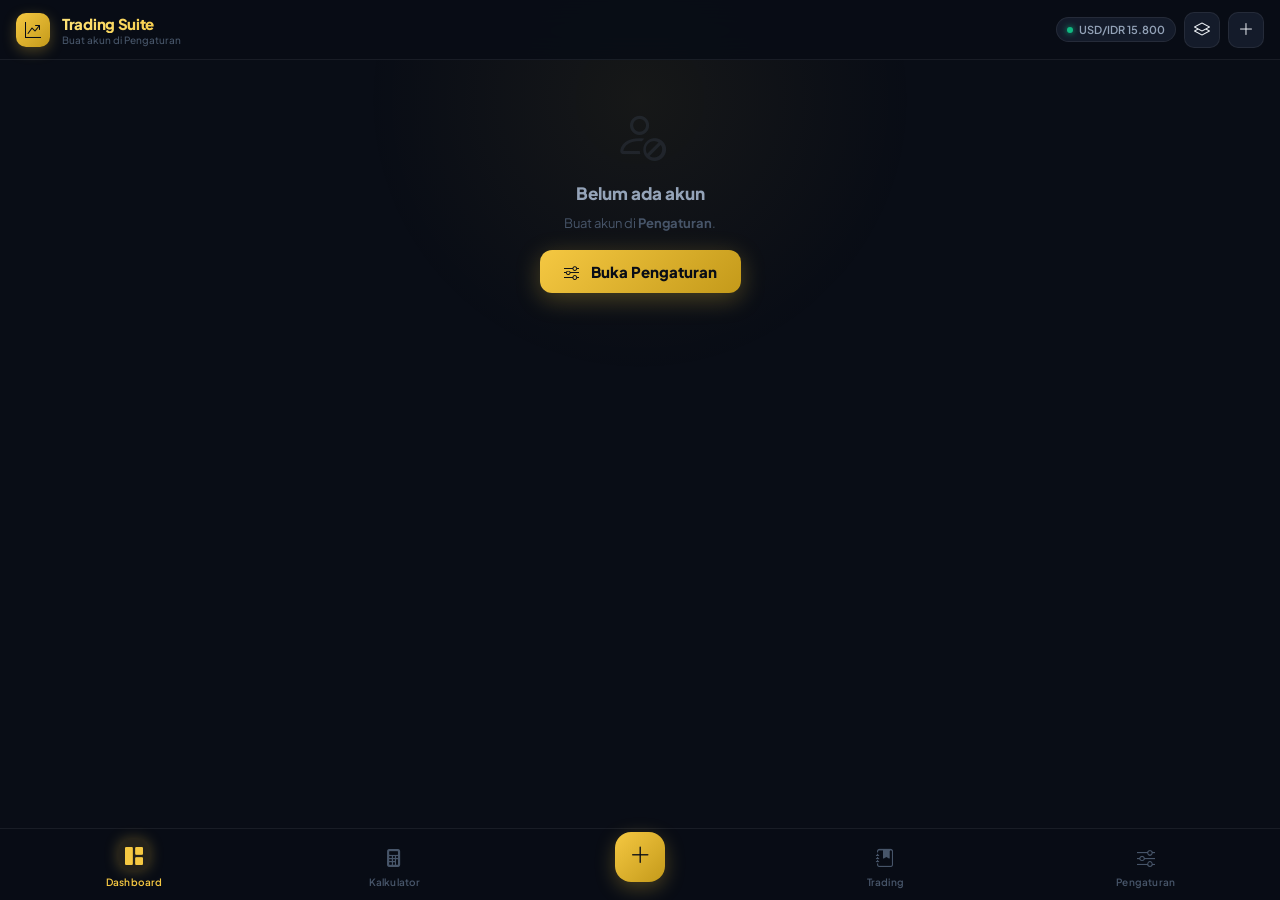
<file: index.html>
<!DOCTYPE html>
<html lang="id">

<head>
    <meta charset="UTF-8" />
    <meta name="viewport" content="width=device-width,initial-scale=1,maximum-scale=1,user-scalable=no" />
    <meta name="theme-color" content="#F5C842" />
    <meta name="mobile-web-app-capable" content="yes" />
    <meta name="apple-mobile-web-app-capable" content="yes" />
    <meta name="apple-mobile-web-app-status-bar-style" content="black-translucent" />
    <meta name="apple-mobile-web-app-title" content="Trading Suite" />
    <title>Trading Suite</title>
    <link rel="manifest" href="manifest.json" />
    <link rel="apple-touch-icon" href="icons/icon-192.png" />
    <link rel="icon" href="icons/icon-192.png" />
    <link rel="stylesheet" href="https://cdn.jsdelivr.net/npm/bootstrap-icons@1.11.3/font/bootstrap-icons.min.css" />
    <link
        href="https://fonts.googleapis.com/css2?family=Outfit:wght@400;700;800;900&family=Plus+Jakarta+Sans:wght@300;400;500;600;700;800&display=swap"
        rel="stylesheet" />
    <link rel="stylesheet" href="style.css" />
</head>

<body>
    <div id="root">
        <!-- TOPBAR -->
        <header class="topbar">
            <div class="topbar-left">
                <div class="app-logo"><i class="bi bi-graph-up-arrow"></i></div>
                <div>
                    <div class="app-name">Trading Suite</div>
                    <div class="topbar-sub" id="topbarSub">Memuat...</div>
                </div>
            </div>
            <div class="topbar-right">
                <div class="rate-pill" id="ratePill" onclick="Calculator.fetchRate()">
                    <span class="rate-dot"></span>
                    <span id="ratePillText">Memuat...</span>
                </div>
                <button class="icon-btn" id="btnAccPicker" onclick="App.openAccountPicker()">
                    <i class="bi bi-layers"></i>
                </button>
                <button class="icon-btn" onclick="Trades.openAddModal()">
                    <i class="bi bi-plus-lg"></i>
                </button>
            </div>
        </header>

        <!-- PAGES -->
        <main class="page-area" id="pageArea">
            <div id="page-dashboard"></div>
            <div id="page-calculator" class="d-none"></div>
            <div id="page-trades" class="d-none"></div>
            <div id="page-settings" class="d-none"></div>
        </main>

        <!-- BOTTOM NAV -->
        <nav class="bottom-nav">
            <button class="nav-item active" id="nav-dashboard" onclick="App.go('dashboard')">
                <div class="nav-icon-wrap"><i class="bi bi-grid-1x2-fill"></i></div><span>Dashboard</span>
            </button>
            <button class="nav-item" id="nav-calculator" onclick="App.go('calculator')">
                <div class="nav-icon-wrap"><i class="bi bi-calculator-fill"></i></div><span>Kalkulator</span>
            </button>
            <button class="nav-fab-wrap" onclick="Trades.openAddModal()">
                <div class="nav-fab"><i class="bi bi-plus-lg"></i></div>
            </button>
            <button class="nav-item" id="nav-trades" onclick="App.go('trades')">
                <div class="nav-icon-wrap"><i class="bi bi-journal-bookmark-fill"></i></div><span>Trading</span>
            </button>
            <button class="nav-item" id="nav-settings" onclick="App.go('settings')">
                <div class="nav-icon-wrap"><i class="bi bi-sliders"></i></div><span>Pengaturan</span>
            </button>
        </nav>
    </div>

    <!-- ── BOTTOM SHEETS ── -->
    <div class="bottom-sheet" id="accPickerSheet">
        <div class="bottom-sheet-content">
            <div class="sheet-handle"></div>
            <div class="sheet-title"><i class="bi bi-layers me-2"></i>Pilih Akun</div>
            <div id="accPickerList"></div>
            <button class="ghost-btn w-100 mt-3" onclick="Settings.openAddAccount()"><i
                    class="bi bi-plus-lg me-2"></i>Tambah Akun Baru</button>
            <button class="ghost-btn w-100 mt-2" onclick="App.closeSheet('accPickerSheet')">Tutup</button>
        </div>
    </div>

    <div class="bottom-sheet" id="tradeSheet">
        <div class="bottom-sheet-content">
            <div class="sheet-handle"></div>
            <div class="sheet-title" id="tradeSheetTitle"><i class="bi bi-journal-plus me-2"></i>Tambah Trade</div>
            <form id="tradeForm" class="sheet-form">
                <input type="hidden" id="tradeId" />
                <div class="form-row-2">
                    <div class="field-group"><label>Tanggal</label><input type="date" id="tradeDate" class="field" />
                    </div>
                    <div class="field-group"><label>Akun</label><select id="tradeAccount" class="field"></select></div>
                </div>
                <div class="form-row-2">
                    <div class="field-group"><label>Metode</label><select id="tradeEntry" class="field">
                            <option value="">-- Pilih --</option>
                        </select></div>
                    <div class="field-group"><label>Profit / Loss</label>
                        <div class="input-icon-wrap"><input type="number" id="tradePL" class="field" placeholder="+/-"
                                step="0.01" /><span class="input-suffix" id="plSuffix">IDR</span></div>
                    </div>
                </div>
                <div id="tradePreview" class="trade-preview">Masukkan nilai P/L</div>
                <div class="field-group"><label>Catatan Psikologi</label><textarea id="tradePsych" class="field"
                        rows="3" placeholder="Emosi, alasan, pelajaran..."></textarea></div>
            </form>
            <button class="gold-btn w-100 mt-3" id="saveTradeBtn"><i class="bi bi-check-lg me-2"></i>Simpan
                Trade</button>
            <button class="ghost-btn w-100 mt-2" onclick="App.closeSheet('tradeSheet')">Batal</button>
        </div>
    </div>

    <div class="bottom-sheet" id="accountSheet">
        <div class="bottom-sheet-content">
            <div class="sheet-handle"></div>
            <div class="sheet-title" id="accSheetTitle"><i class="bi bi-person-plus me-2"></i>Tambah Akun</div>
            <form id="accountForm" class="sheet-form">
                <input type="hidden" id="accountId" />
                <input type="hidden" id="accountIcon" value="bi-wallet2" />
                <div class="field-group"><label>Nama Akun</label><input type="text" id="accountName" class="field"
                        placeholder="e.g. Standard" /></div>
                <div class="icon-selector">
                    <label>Ikon Akun</label>
                    <div class="icon-preview-row">
                        <div class="icon-preview-box" id="accIconPreviewBox"><i class="bi bi-wallet2"></i></div>
                        <div class="flex-grow"><input type="file" class="field" id="accountIconFile" accept="image/*"
                                onchange="Settings.handleIconUpload(event)" />
                            <div class="hint">Upload foto atau pilih preset</div>
                        </div>
                    </div>
                    <div class="icon-presets" id="iconPresets"></div>
                </div>
                <div class="form-row-2">
                    <div class="field-group"><label>Mata Uang</label><select id="accountCurrency" class="field">
                            <option value="IDR">IDR</option>
                            <option value="Cent">Cent</option>
                        </select></div>
                    <div class="field-group"><label>Status</label><select id="accountStatus" class="field">
                            <option value="Active">Aktif</option>
                            <option value="Inactive">Nonaktif</option>
                        </select></div>
                </div>
                <div class="form-row-2">
                    <div class="field-group"><label>Target Harian (%)</label><input type="number" id="accountTargetPct"
                            class="field" placeholder="0" step="0.01" /></div>
                    <div class="field-group"><label>Target Harian (Angka)</label><input type="number" id="accountTarget"
                            class="field" placeholder="0" /></div>
                </div>
                <div class="form-row-2">
                    <div class="field-group"><label>Batas Loss Harian</label><input type="number" id="accountLossLimit"
                            class="field" placeholder="0" /></div>
                    <div class="field-group"><label>Saldo Awal</label><input type="number" id="accountBalance"
                            class="field" placeholder="0" /></div>
                </div>
            </form>
            <button class="gold-btn w-100 mt-3" id="saveAccountBtn"><i class="bi bi-check-lg me-2"></i>Simpan
                Akun</button>
            <button class="ghost-btn w-100 mt-2" onclick="App.closeSheet('accountSheet')">Batal</button>
        </div>
    </div>

    <div class="bottom-sheet" id="deleteSheet">
        <div class="bottom-sheet-content">
            <div class="sheet-handle"></div>
            <div class="delete-icon"><i class="bi bi-trash3-fill"></i></div>
            <div class="sheet-title" style="text-align:center">Hapus Data?</div>
            <p style="font-size:13px;color:var(--text2);text-align:center;margin-bottom:20px">Tindakan ini tidak dapat
                dibatalkan.</p>
            <button class="danger-btn w-100" id="confirmDeleteBtn">Ya, Hapus</button>
            <button class="ghost-btn w-100 mt-2" onclick="App.closeSheet('deleteSheet')">Batal</button>
        </div>
    </div>

    <div class="bottom-sheet" id="monthPickerSheet">
        <div class="bottom-sheet-content">
            <div class="sheet-handle"></div>
            <div class="sheet-title"><i class="bi bi-calendar3 me-2"></i>Pilih Periode Bulan</div>
            <div id="monthPickerGrid"
                style="display:grid;grid-template-columns:repeat(3,1fr);gap:10px;margin-bottom:16px"></div>
            <button class="ghost-btn w-100" onclick="App.closeSheet('monthPickerSheet')"><i
                    class="bi bi-x-lg me-2"></i>Tutup</button>
        </div>
    </div>

    <!-- Toast -->
    <div class="toast-wrap">
        <div class="toast-msg" id="toastMsg"></div>
    </div>

    <!-- Loading Screen -->
    <div id="loadingScreen"
        style="position:fixed;inset:0;background:#090d16;display:flex;flex-direction:column;align-items:center;justify-content:center;z-index:9999;overflow:hidden">
        <!-- Background glow -->
        <div style="position:absolute;top:35%;left:50%;transform:translate(-50%,-50%);width:300px;height:300px;background:radial-gradient(circle,rgba(245,200,66,.08) 0%,transparent 70%);pointer-events:none"></div>
        <!-- Logo -->
        <div style="width:72px;height:72px;background:linear-gradient(135deg,#F5C842,#C49A1A);border-radius:20px;display:flex;align-items:center;justify-content:center;font-size:32px;color:#090d16;box-shadow:0 8px 40px rgba(245,200,66,.3);animation:ldpop .6s ease-out both;margin-bottom:20px">
            <i class="bi bi-graph-up-arrow"></i>
        </div>
        <!-- App Name -->
        <div style="font-family:'Outfit',sans-serif;font-size:24px;font-weight:900;letter-spacing:-0.5px;background:linear-gradient(135deg,#FFE57A,#F5C842,#C49A1A);-webkit-background-clip:text;-webkit-text-fill-color:transparent;background-clip:text;animation:ldpop .6s .15s ease-out both;margin-bottom:6px">
            Trading Suite</div>
        <div style="font-size:11px;font-weight:600;letter-spacing:3px;text-transform:uppercase;color:#475569;animation:ldpop .6s .25s ease-out both;margin-bottom:28px">
            Gold Edition</div>
        <!-- Spinner -->
        <div style="display:flex;align-items:center;gap:6px;animation:ldpop .6s .4s ease-out both">
            <div style="width:6px;height:6px;border-radius:50%;background:#F5C842;animation:lddot 1.2s ease-in-out infinite"></div>
            <div style="width:6px;height:6px;border-radius:50%;background:#F5C842;animation:lddot 1.2s .2s ease-in-out infinite"></div>
            <div style="width:6px;height:6px;border-radius:50%;background:#F5C842;animation:lddot 1.2s .4s ease-in-out infinite"></div>
        </div>
        <!-- Copyright -->
        <div style="position:absolute;bottom:40px;text-align:center;animation:ldpop .6s .5s ease-out both">
            <div style="font-size:10px;font-weight:600;letter-spacing:1.5px;text-transform:uppercase;color:#334155">by</div>
            <div style="font-family:'Outfit',sans-serif;font-size:14px;font-weight:800;background:linear-gradient(135deg,#F5C842,#C49A1A);-webkit-background-clip:text;-webkit-text-fill-color:transparent;background-clip:text;letter-spacing:1px">PimenFx</div>
        </div>
        <style>
            @keyframes ldspin { to { transform: rotate(360deg) } }
            @keyframes ldpop { from { opacity:0; transform:translateY(12px) } to { opacity:1; transform:translateY(0) } }
            @keyframes lddot { 0%,100% { opacity:.2; transform:scale(.8) } 50% { opacity:1; transform:scale(1.2) } }
        </style>
    </div>

    <script src="app.js"></script>
</body>

</html>
</file>
<file: style.css>
/* ═══ TRADING SUITE — GITHUB PAGES PWA ═══ */
:root{
  --gold:#F5C842;--gold-l:#FFE57A;--gold-d:#C49A1A;
  --gold-dim:rgba(245,200,66,.12);--gold-glow:rgba(245,200,66,.28);
  --win:#10b981;--win-dim:rgba(16,185,129,.12);
  --loss:#f43f5e;--loss-dim:rgba(244,63,94,.12);
  --be:#f59e0b;--be-dim:rgba(245,158,11,.12);
  --bg:#090d16;--bg2:#0f1420;--bg3:#141b2a;--bg4:#1a2235;
  --card:rgba(255,255,255,.04);--card-hover:rgba(255,255,255,.07);
  --border:rgba(255,255,255,.07);--border-gold:rgba(245,200,66,.2);
  --text:#f1f5f9;--text2:#94a3b8;--text3:#475569;
  --nav-h:72px;--top-h:60px;
  --radius:18px;--radius-sm:12px;--radius-xs:8px;
  --shadow:0 8px 32px rgba(0,0,0,.45);--shadow-gold:0 8px 32px rgba(245,200,66,.18);
  --font:'Plus Jakarta Sans',-apple-system,sans-serif;--font-num:'Outfit',sans-serif;
}
*,*::before,*::after{box-sizing:border-box;margin:0;padding:0;-webkit-tap-highlight-color:transparent}
html,body{height:100%;overflow:hidden;background:var(--bg)}
body{font-family:var(--font);color:var(--text);-webkit-font-smoothing:antialiased}
body::before{content:'';position:fixed;top:-200px;left:50%;transform:translateX(-50%);
  width:600px;height:600px;background:radial-gradient(circle,rgba(245,200,66,.06) 0%,transparent 65%);
  pointer-events:none;z-index:0}
#root{display:flex;flex-direction:column;height:100%;position:relative;z-index:1}

/* UTILS */
.w-100{width:100%}.d-none{display:none!important}.flex-grow{flex:1}.min-w-0{min-width:0}
.mt-1{margin-top:4px!important}.mt-2{margin-top:8px!important}.mt-3{margin-top:16px!important}.mt-4{margin-top:24px!important}
.mb-0{margin-bottom:0!important}.mb-1{margin-bottom:4px!important}.mb-2{margin-bottom:8px!important}.mb-3{margin-bottom:16px!important}
.me-1{margin-right:4px!important}.me-2{margin-right:8px!important}.ms-1{margin-left:4px!important}.ms-2{margin-left:8px!important}
.d-flex{display:flex!important}.align-items-center{align-items:center!important}
.justify-content-between{justify-content:space-between!important}.flex-column{flex-direction:column!important}
.flex-wrap{flex-wrap:wrap!important}.flex-1{flex:1!important}.gap-2{gap:8px!important}.gap-3{gap:16px!important}
.fw-bold{font-weight:700!important}.small{font-size:12px!important}.text-center{text-align:center!important}
.t-win{color:var(--win)!important}.t-loss{color:var(--loss)!important}
.t-gold{color:var(--gold)!important}.t-be{color:var(--be)!important}

/* TOPBAR */
.topbar{height:var(--top-h);background:rgba(9,13,22,.95);backdrop-filter:blur(20px);
  border-bottom:1px solid var(--border);display:flex;align-items:center;
  justify-content:space-between;padding:0 16px;flex-shrink:0;position:sticky;top:0;z-index:50}
.topbar-left{display:flex;align-items:center;gap:12px}
.app-logo{width:34px;height:34px;background:linear-gradient(135deg,var(--gold),var(--gold-d));
  border-radius:10px;display:flex;align-items:center;justify-content:center;
  color:#090d16;font-size:16px;box-shadow:0 4px 14px var(--gold-glow);flex-shrink:0}
.app-name{font-size:15px;font-weight:800;background:linear-gradient(135deg,var(--gold-l),var(--gold));
  -webkit-background-clip:text;-webkit-text-fill-color:transparent;background-clip:text;letter-spacing:-.3px}
.topbar-sub{font-size:10px;color:var(--text3);font-weight:500;margin-top:1px}
.topbar-right{display:flex;align-items:center;gap:8px}
.rate-pill{display:inline-flex;align-items:center;gap:6px;background:var(--bg3);border:1px solid var(--border);
  border-radius:50px;padding:5px 10px;font-size:11px;font-weight:600;color:var(--text2);cursor:pointer;transition:all .2s;white-space:nowrap}
.rate-pill:hover{border-color:var(--border-gold);color:var(--gold)}
.rate-dot{width:6px;height:6px;border-radius:50%;background:var(--win);box-shadow:0 0 6px var(--win);animation:pulse 2s infinite;flex-shrink:0}
@keyframes pulse{0%,100%{opacity:1}50%{opacity:.4}}
.icon-btn{width:36px;height:36px;border-radius:10px;border:1px solid var(--border);background:var(--bg3);
  color:var(--text);cursor:pointer;display:flex;align-items:center;justify-content:center;font-size:16px;transition:all .2s;flex-shrink:0}
.icon-btn:hover{border-color:var(--border-gold);color:var(--gold);background:var(--gold-dim)}

/* PAGE */
.page-area{flex:1;overflow-y:auto;overflow-x:hidden;-webkit-overflow-scrolling:touch;
  padding:16px 16px calc(var(--nav-h)+40px);overscroll-behavior:contain}

/* BOTTOM NAV */
.bottom-nav{height:var(--nav-h);background:rgba(9,13,22,.98);backdrop-filter:blur(20px);
  border-top:1px solid var(--border);display:flex;align-items:center;justify-content:space-around;
  padding-bottom:env(safe-area-inset-bottom,0);flex-shrink:0;position:sticky;bottom:0;z-index:50;padding:0 4px}
.nav-item{flex:1;display:flex;flex-direction:column;align-items:center;justify-content:center;gap:3px;
  border:none;background:transparent;cursor:pointer;padding:8px 4px;color:var(--text3);
  font-family:var(--font);font-size:10px;font-weight:600;letter-spacing:.2px;transition:color .2s;max-width:80px}
.nav-item.active{color:var(--gold)}
.nav-icon-wrap{width:32px;height:32px;border-radius:10px;display:flex;align-items:center;justify-content:center;font-size:18px;transition:all .25s}
.nav-item.active .nav-icon-wrap{background:var(--gold-dim);color:var(--gold);box-shadow:0 0 14px var(--gold-glow);transform:translateY(-2px)}
.nav-fab-wrap{display:flex;flex-direction:column;align-items:center;justify-content:center;border:none;background:transparent;cursor:pointer;padding:0;flex-shrink:0}
.nav-fab{width:50px;height:50px;border-radius:16px;background:linear-gradient(135deg,var(--gold),var(--gold-d));
  display:flex;align-items:center;justify-content:center;color:#090d16;font-size:22px;
  box-shadow:0 6px 20px var(--gold-glow);transform:translateY(-8px);transition:all .25s}
.nav-fab:active{transform:translateY(-4px) scale(.95)}

/* CARDS */
.card{background:var(--card);border:1px solid var(--border);border-radius:var(--radius);padding:18px;margin-bottom:14px;transition:border-color .2s}
.card-title{font-size:10px;font-weight:700;letter-spacing:1.5px;text-transform:uppercase;color:var(--gold);margin-bottom:14px;display:flex;align-items:center;gap:8px}
.card-title::before{content:'';width:3px;height:13px;background:linear-gradient(var(--gold),var(--gold-d));border-radius:2px;flex-shrink:0}
.hero-card{background:linear-gradient(135deg,var(--bg2),var(--bg3));border:1px solid var(--border-gold);
  border-radius:var(--radius);padding:20px;margin-bottom:14px;box-shadow:var(--shadow-gold);position:relative;overflow:hidden}
.hero-card::after{content:'';position:absolute;right:-40px;top:-40px;width:160px;height:160px;
  background:radial-gradient(circle,rgba(245,200,66,.14) 0%,transparent 70%);pointer-events:none}
.hero-label{font-size:10px;font-weight:700;letter-spacing:1.5px;text-transform:uppercase;color:var(--text3);margin-bottom:6px}
.hero-val{font-family:var(--font-num);font-size:32px;font-weight:900;letter-spacing:-1px;line-height:1.1}
.hero-sub{font-size:12px;color:var(--text2);margin-top:4px}

/* STAT GRID */
.stat-grid{display:grid;grid-template-columns:1fr 1fr;gap:10px;margin-bottom:14px}
.stat-item{background:var(--card);border:1px solid var(--border);border-radius:var(--radius-sm);padding:14px;transition:all .25s}
.stat-item:hover{border-color:rgba(255,255,255,.12);transform:translateY(-2px)}
.stat-item-label{font-size:10px;font-weight:700;text-transform:uppercase;letter-spacing:1px;color:var(--text3);margin-bottom:6px}
.stat-item-val{font-family:var(--font-num);font-size:20px;font-weight:800;line-height:1.2}
.stat-item .icon{font-size:22px;float:right;opacity:.15;margin-top:-4px}

/* DAILY CARD */
.daily-card{background:var(--card);border:1px solid var(--border);border-radius:var(--radius);padding:18px;margin-bottom:14px}
.daily-card.target-glow{border-color:rgba(16,185,129,.3);box-shadow:0 0 20px rgba(16,185,129,.12)}
.daily-card.loss-glow{border-color:rgba(244,63,94,.3);box-shadow:0 0 20px rgba(244,63,94,.12)}
.progress-bar-wrap{height:6px;background:rgba(255,255,255,.06);border-radius:99px;overflow:hidden;margin:8px 0}
.progress-bar-fill{height:100%;border-radius:99px;transition:width .6s ease}
.progress-bar-fill.win{background:linear-gradient(90deg,var(--win),#34d399)}
.progress-bar-fill.loss{background:linear-gradient(90deg,var(--loss),#fb7185)}
.status-badge{display:inline-flex;align-items:center;gap:6px;padding:5px 12px;border-radius:50px;font-size:11px;font-weight:700;margin-top:8px}
.status-badge.ok{background:rgba(99,102,241,.15);color:#a5b4fc;border:1px solid rgba(99,102,241,.25)}
.status-badge.win-bg{background:var(--win-dim);color:var(--win);border:1px solid rgba(16,185,129,.25)}
.status-badge.loss-bg{background:var(--loss-dim);color:var(--loss);border:1px solid rgba(244,63,94,.25)}

/* CHART */
.chart-card{background:var(--card);border:1px solid var(--border);border-radius:var(--radius);padding:18px;margin-bottom:14px}

/* IDR CARD */
.idr-card{background:linear-gradient(135deg,var(--bg2),rgba(245,200,66,.04));
  border:1.5px solid var(--border-gold);border-radius:var(--radius);padding:18px 20px;margin-bottom:14px;position:relative;overflow:hidden}
.idr-card::after{content:'';position:absolute;right:-30px;top:-30px;width:120px;height:120px;
  background:radial-gradient(circle,rgba(245,200,66,.1) 0%,transparent 70%);pointer-events:none}

/* SECTION */
.section-title{font-size:18px;font-weight:800;letter-spacing:-.4px;margin-bottom:4px}
.section-sub{font-size:12px;color:var(--text2);margin-bottom:16px}
.divider{height:1px;background:var(--border);margin:14px 0}

/* TRADE ITEM */
.trade-item{background:var(--card);border:1px solid var(--border);border-radius:var(--radius-sm);
  padding:14px;margin-bottom:10px;display:flex;align-items:center;gap:12px;transition:all .2s}
.trade-item:hover{border-color:rgba(255,255,255,.12)}
.trade-pip{width:4px;border-radius:2px;align-self:stretch;flex-shrink:0}
.trade-pip.win{background:var(--win)}.trade-pip.loss{background:var(--loss)}.trade-pip.be{background:var(--be)}
.trade-info{flex:1;min-width:0}
.trade-date{font-size:10px;color:var(--text3);font-weight:600;margin-bottom:3px}
.trade-method{font-size:13px;font-weight:700;white-space:nowrap;overflow:hidden;text-overflow:ellipsis}
.trade-note{font-size:11px;color:var(--text2);margin-top:2px;white-space:nowrap;overflow:hidden;text-overflow:ellipsis;max-width:180px}
.trade-pl{font-family:var(--font-num);font-size:16px;font-weight:800;text-align:right;white-space:nowrap}
.icon-micro{width:28px;height:28px;border-radius:7px;border:1px solid var(--border);background:transparent;
  color:var(--text2);cursor:pointer;display:flex;align-items:center;justify-content:center;font-size:13px;transition:all .2s}
.icon-micro:hover{border-color:var(--border-gold);color:var(--gold)}

/* MONTH PICKER */
.month-picker-btn{width:100%;display:flex;align-items:center;gap:10px;padding:13px 16px;border-radius:var(--radius-sm);
  border:2px solid var(--border);background:var(--bg3);color:var(--text2);font-family:var(--font);
  font-size:14px;font-weight:700;cursor:pointer;margin-bottom:14px;transition:all .2s}
.month-picker-btn:hover{border-color:var(--border-gold);color:var(--gold)}
.month-picker-btn.active{border-color:var(--gold);color:var(--gold);background:var(--gold-dim)}
.month-grid-btn{padding:14px 6px;border-radius:var(--radius-xs);border:2px solid var(--border);background:transparent;
  color:var(--text2);font-family:var(--font);font-size:13px;font-weight:700;cursor:pointer;transition:all .2s;text-align:center}
.month-grid-btn:hover{border-color:var(--border-gold);color:var(--gold)}
.month-grid-btn.active{border-color:var(--gold);color:var(--gold);background:var(--gold-dim);box-shadow:0 0 12px var(--gold-glow)}

/* CALCULATOR */
.currency-wrap{display:grid;grid-template-columns:1fr 1fr;gap:10px;margin-bottom:16px}
.cur-btn{display:flex;align-items:center;justify-content:center;gap:8px;padding:14px 10px;border-radius:var(--radius-sm);
  border:2px solid var(--border);background:var(--bg3);color:var(--text2);font-family:var(--font);
  font-size:14px;font-weight:700;cursor:pointer;transition:all .25s;width:100%}
.cur-btn.active{background:var(--gold-dim);border-color:var(--gold);color:var(--gold);box-shadow:0 0 20px var(--gold-glow)}
.rmode-wrap{display:flex;background:rgba(255,255,255,.04);border:2px solid var(--border);border-radius:var(--radius-sm);padding:4px;margin-bottom:12px}
.rmode-btn{flex:1;padding:9px;border-radius:9px;border:none;background:transparent;color:var(--text3);font-family:var(--font);font-size:13px;font-weight:700;cursor:pointer;transition:all .2s}
.rmode-btn.active{background:var(--gold-dim);color:var(--gold);box-shadow:0 2px 8px var(--gold-glow)}
.quick-chips{display:flex;gap:6px;margin-top:10px;flex-wrap:wrap}
.quick-chip{flex:1;min-width:44px;padding:8px 4px;border-radius:var(--radius-xs);border:2px solid var(--border);
  background:transparent;color:var(--text3);font-family:var(--font);font-size:11px;font-weight:700;cursor:pointer;transition:all .2s;text-align:center}
.quick-chip.active,.quick-chip:hover{border-color:var(--gold);color:var(--gold);background:var(--gold-dim)}

/* LOT HERO */
.lot-hero{background:linear-gradient(135deg,#0d1520,#14202e);border:2px solid var(--border-gold);
  border-radius:var(--radius);padding:24px 20px;text-align:center;margin-bottom:14px;box-shadow:var(--shadow-gold);position:relative;overflow:hidden}
.lot-hero::before{content:'';position:absolute;inset:0;background:radial-gradient(ellipse at 50% 0%,rgba(245,200,66,.08) 0%,transparent 60%);pointer-events:none}
.lot-hero-label{font-size:10px;font-weight:700;text-transform:uppercase;letter-spacing:2px;color:var(--gold-d);margin-bottom:10px}
.lot-big{font-family:var(--font-num);font-size:64px;font-weight:900;letter-spacing:-3px;line-height:1;
  background:linear-gradient(135deg,var(--gold-l) 0%,var(--gold) 50%,var(--gold-d) 100%);
  -webkit-background-clip:text;-webkit-text-fill-color:transparent;background-clip:text}
.lot-unit{font-size:14px;font-weight:600;color:var(--gold-d);margin-top:6px;letter-spacing:1px}
.lot-stats-row{display:grid;grid-template-columns:1fr 1fr;gap:10px;margin-top:18px;text-align:left}
.lot-stat{background:rgba(255,255,255,.04);border-radius:var(--radius-xs);padding:10px 12px;border:1px solid var(--border)}
.lot-stat-label{font-size:9px;font-weight:700;text-transform:uppercase;letter-spacing:1px;color:var(--text3);margin-bottom:4px}
.lot-stat-val{font-family:var(--font-num);font-size:14px;font-weight:800;line-height:1.2}
.risk-meter-wrap{margin-top:14px;padding-top:14px;border-top:1px solid var(--border)}
.risk-meter-track{height:5px;background:rgba(255,255,255,.06);border-radius:99px;overflow:hidden;margin-top:6px}
.risk-meter-fill{height:100%;border-radius:99px;background:linear-gradient(90deg,var(--win),var(--gold),var(--loss));transition:width .8s ease}
.rr-grid{display:grid;grid-template-columns:1fr 1fr 1fr;gap:8px}
.rr-item{background:rgba(255,255,255,.04);border:1px solid var(--border);border-radius:var(--radius-xs);padding:12px 8px;text-align:center}
.rr-ratio{font-size:10px;color:var(--text3);font-weight:700;margin-bottom:5px;text-transform:uppercase;letter-spacing:1px}
.rr-val{font-family:var(--font-num);font-size:13px;font-weight:800;color:var(--win)}

/* ACCOUNT CARD */
.acc-card{background:var(--card);border:1px solid var(--border);border-radius:var(--radius-sm);padding:14px;
  display:flex;align-items:center;gap:12px;margin-bottom:10px;transition:all .2s}
.acc-icon-box{width:42px;height:42px;border-radius:12px;display:flex;align-items:center;justify-content:center;
  background:var(--gold-dim);border:1px solid var(--border-gold);color:var(--gold);font-size:18px;flex-shrink:0}
.acc-name{font-size:14px;font-weight:700}.acc-cur{font-size:11px;color:var(--text2)}
.settings-item{background:var(--card);border:1px solid var(--border);border-radius:var(--radius-sm);padding:16px;margin-bottom:10px}
.settings-label{font-size:13px;font-weight:700;margin-bottom:12px;color:var(--text)}

/* BOTTOM SHEET */
.bottom-sheet{position:fixed;inset:0;background:rgba(0,0,0,.75);z-index:200;opacity:0;pointer-events:none;transition:opacity .3s;backdrop-filter:blur(8px)}
.bottom-sheet.open{opacity:1;pointer-events:auto}
.bottom-sheet-content{position:absolute;bottom:0;left:0;right:0;background:var(--bg2);border-radius:24px 24px 0 0;
  border-top:1px solid var(--border);padding:12px 20px 36px;max-height:92vh;overflow-y:auto;
  -webkit-overflow-scrolling:touch;transform:translateY(100%);transition:transform .35s cubic-bezier(.32,0,.67,0)}
.bottom-sheet.open .bottom-sheet-content{transform:translateY(0)}
.sheet-handle{width:40px;height:4px;background:var(--bg4);border-radius:99px;margin:0 auto 18px}
.sheet-title{font-size:17px;font-weight:800;margin-bottom:18px;color:var(--text)}
.sheet-form{display:flex;flex-direction:column;gap:14px}
.form-row-2{display:grid;grid-template-columns:1fr 1fr;gap:10px}
.field-group{display:flex;flex-direction:column;gap:6px}
.field-group label{font-size:10px;font-weight:700;color:var(--text3);text-transform:uppercase;letter-spacing:.7px}
.field{background:var(--bg3);border:2px solid var(--border);border-radius:var(--radius-xs);padding:12px 14px;
  color:var(--text);font-family:var(--font);font-size:15px;font-weight:500;width:100%;outline:none;
  transition:border-color .2s;-webkit-appearance:none;appearance:none}
.field:focus{border-color:var(--gold);background:rgba(245,200,66,.04)}
.field::placeholder{color:var(--text3)}
select.field{cursor:pointer}textarea.field{resize:vertical}
.input-icon-wrap{position:relative;display:flex;align-items:center}
.input-icon-wrap .field{padding-right:46px}
.input-suffix{position:absolute;right:14px;font-size:12px;font-weight:700;color:var(--text3);pointer-events:none}
.hint{font-size:10px;color:var(--text3);margin-top:4px}
.trade-preview{padding:11px 14px;border-radius:var(--radius-xs);font-size:13px;font-weight:600;
  background:var(--bg3);color:var(--text2);border:1px solid var(--border);text-align:center}
.trade-preview.win{background:var(--win-dim);color:var(--win);border-color:rgba(16,185,129,.2)}
.trade-preview.loss{background:var(--loss-dim);color:var(--loss);border-color:rgba(244,63,94,.2)}
.icon-selector label{font-size:10px;font-weight:700;color:var(--text3);text-transform:uppercase;letter-spacing:.7px;margin-bottom:8px;display:block}
.icon-preview-row{display:flex;align-items:flex-start;gap:12px;margin-bottom:10px}
.icon-preview-box{width:50px;height:50px;border-radius:14px;background:var(--gold-dim);border:1.5px solid var(--border-gold);
  display:flex;align-items:center;justify-content:center;color:var(--gold);font-size:22px;flex-shrink:0}
.icon-presets{display:flex;flex-wrap:wrap;gap:7px;margin-top:4px}
.icon-preset-btn{width:38px;height:38px;border-radius:9px;border:2px solid var(--border);background:transparent;
  color:var(--text2);font-size:16px;cursor:pointer;display:flex;align-items:center;justify-content:center;transition:all .2s}
.icon-preset-btn.active,.icon-preset-btn:hover{border-color:var(--gold);color:var(--gold);background:var(--gold-dim)}
.acc-pick-item{display:flex;align-items:center;gap:12px;padding:13px;border-radius:var(--radius-sm);cursor:pointer;transition:all .2s;margin-bottom:6px;border:2px solid var(--border)}
.acc-pick-item.active{border-color:var(--gold);background:var(--gold-dim)}
.acc-pick-item:hover{background:var(--card-hover)}

/* BUTTONS */
.gold-btn{background:linear-gradient(135deg,var(--gold),var(--gold-d));color:#090d16;font-family:var(--font);
  font-size:15px;font-weight:800;padding:15px;border-radius:var(--radius-sm);border:none;cursor:pointer;
  display:flex;align-items:center;justify-content:center;gap:8px;transition:all .3s;
  box-shadow:0 6px 24px var(--gold-glow);position:relative;overflow:hidden}
.gold-btn:hover{transform:translateY(-2px);box-shadow:0 10px 32px var(--gold-glow)}
.gold-btn:active{transform:scale(.97)}
.gold-btn:disabled{opacity:.6;cursor:not-allowed;transform:none;box-shadow:none}
.ghost-btn{background:transparent;border:2px solid var(--border);color:var(--text2);font-family:var(--font);
  font-size:14px;font-weight:600;padding:12px;border-radius:var(--radius-sm);cursor:pointer;
  display:flex;align-items:center;justify-content:center;gap:8px;transition:all .2s}
.ghost-btn:hover{border-color:var(--border-gold);color:var(--gold)}
.ghost-btn:disabled{opacity:.5;cursor:not-allowed}
.danger-btn{background:var(--loss-dim);border:2px solid rgba(244,63,94,.3);color:var(--loss);
  font-family:var(--font);font-size:15px;font-weight:800;padding:15px;border-radius:var(--radius-sm);cursor:pointer;
  display:flex;align-items:center;justify-content:center;gap:8px;transition:all .2s}
.danger-btn:hover{background:rgba(244,63,94,.22)}
.delete-icon{text-align:center;font-size:40px;color:var(--loss);margin:8px 0 14px;opacity:.85}

/* EMPTY + TOAST + LOADER */
.empty-state{text-align:center;padding:40px 20px;color:var(--text3)}
.empty-state-icon{font-size:52px;opacity:.25;margin-bottom:16px}
.empty-state h3{font-size:17px;font-weight:800;color:var(--text2);margin-bottom:8px}
.empty-state p{font-size:13px;line-height:1.7}
.toast-wrap{position:fixed;bottom:calc(var(--nav-h)+14px);left:50%;transform:translateX(-50%);z-index:300;pointer-events:none}
.toast-msg{background:rgba(20,27,42,.97);backdrop-filter:blur(20px);color:var(--text);font-size:13px;font-weight:600;
  padding:13px 22px;border-radius:50px;border:1px solid rgba(245,200,66,.2);white-space:nowrap;
  opacity:0;transform:translateY(10px);transition:all .3s;box-shadow:var(--shadow)}
.toast-msg.show{opacity:1;transform:translateY(0)}
.init-error{position:fixed;inset:0;background:var(--bg);display:flex;flex-direction:column;align-items:center;
  justify-content:center;z-index:998;padding:32px;text-align:center}
.init-error code{font-size:11px;background:var(--bg3);color:var(--loss);padding:8px 12px;border-radius:8px;
  display:block;word-break:break-all;margin-bottom:20px;border:1px solid var(--border)}
.loader-gold{width:44px;height:44px;border:3.5px solid rgba(245,200,66,.2);border-top-color:var(--gold);border-radius:50%;animation:spin .7s linear infinite}
@keyframes spin{to{transform:rotate(360deg)}}
@keyframes fadeUp{from{opacity:0;transform:translateY(14px)}to{opacity:1;transform:none}}
.fade-up{animation:fadeUp .3s ease both}
::-webkit-scrollbar{width:4px;height:4px}
::-webkit-scrollbar-thumb{background:rgba(148,163,184,.12);border-radius:99px}
.wl-legend-item{display:flex;align-items:center;gap:8px;font-size:13px;font-weight:700}
.wl-dot{width:10px;height:10px;border-radius:3px;flex-shrink:0}
.wl-label{flex:1;color:var(--text2);font-size:12px;font-weight:600}
.wl-cnt{font-family:var(--font-num);font-size:18px;font-weight:900}

/* ── EXPORT PDF BUTTON ── */
.export-pdf-btn{display:inline-flex;align-items:center;gap:7px;padding:9px 16px;border-radius:50px;
  border:1.5px solid var(--border-gold);background:var(--gold-dim);color:var(--gold);
  font-family:var(--font);font-size:12px;font-weight:700;cursor:pointer;transition:all .2s;margin-bottom:14px}
.export-pdf-btn:hover{background:rgba(245,200,66,.2);box-shadow:0 0 14px var(--gold-glow)}

/* ── DAILY CALENDAR ── */
.cal-nav-btn{width:28px;height:28px;border-radius:8px;border:1px solid var(--border);background:var(--bg3);
  color:var(--text2);cursor:pointer;display:flex;align-items:center;justify-content:center;font-size:14px;
  transition:all .2s;flex-shrink:0}
.cal-nav-btn:hover{border-color:var(--border-gold);color:var(--gold);background:var(--gold-dim)}
.cal-weekdays{display:grid;grid-template-columns:repeat(7,1fr);gap:2px;margin-bottom:4px}
.cal-weekdays>div{text-align:center;font-size:9px;font-weight:700;text-transform:uppercase;letter-spacing:.5px;color:var(--text3);padding:4px 0}
.cal-grid{display:grid;grid-template-columns:repeat(7,1fr);gap:2px}
.cal-cell{aspect-ratio:1/1;border-radius:8px;display:flex;flex-direction:column;align-items:center;justify-content:center;
  gap:1px;padding:2px;position:relative;background:rgba(255,255,255,.02);border:1px solid transparent;
  transition:all .2s;min-height:42px;overflow:hidden}
.cal-cell.empty{background:transparent;border:none}
.cal-cell.cal-win{background:rgba(16,185,129,.12);border-color:rgba(16,185,129,.2)}
.cal-cell.cal-loss{background:rgba(244,63,94,.12);border-color:rgba(244,63,94,.2)}
.cal-cell.cal-be{background:rgba(245,158,11,.08);border-color:rgba(245,158,11,.15)}
.cal-cell.cal-today{border-color:var(--gold) !important;box-shadow:0 0 8px var(--gold-glow)}
.cal-day{font-size:10px;font-weight:700;color:var(--text2);line-height:1}
.cal-day.today-dot{color:var(--gold);position:relative}
.cal-day.today-dot::after{content:'';position:absolute;bottom:-3px;left:50%;transform:translateX(-50%);
  width:4px;height:4px;background:var(--gold);border-radius:50%}
.cal-val{font-family:var(--font-num);font-size:8px;font-weight:800;line-height:1;white-space:nowrap;
  overflow:hidden;text-overflow:ellipsis;max-width:100%}
.cal-win .cal-val{color:var(--win)}
.cal-loss .cal-val{color:var(--loss)}
.cal-summary-chip{display:inline-flex;align-items:center;gap:4px;padding:4px 10px;border-radius:50px;font-size:10px;font-weight:700}
.cal-summary-chip.win{background:rgba(16,185,129,.1);color:var(--win);border:1px solid rgba(16,185,129,.2)}
.cal-summary-chip.loss{background:rgba(244,63,94,.1);color:var(--loss);border:1px solid rgba(244,63,94,.2)}

/* ── PRINT / PDF STYLES ── */
@media print {
  @page { margin: 16mm; size: A4; }
  body { background: #fff !important; color: #111 !important; font-family: Arial, sans-serif; }
  body::before { display: none; }
  .topbar, .bottom-nav, .bottom-sheet, .toast-wrap,
  .export-pdf-btn, .icon-micro, .icon-btn,
  #loadingScreen, [id$="Sheet"] { display: none !important; }
  .page-area { overflow: visible !important; padding: 0 !important; height: auto !important; }
  #root { height: auto !important; overflow: visible !important; }
  .card, .stat-item, .hero-card, .daily-card, .chart-card, .idr-card, .trade-item {
    border: 1px solid #ddd !important; background: #fafafa !important;
    box-shadow: none !important; break-inside: avoid;
  }
  .hero-val, .lot-big, .stat-item-val { color: #111 !important; -webkit-text-fill-color: #111 !important; }
  .t-win { color: #059669 !important; } .t-loss { color: #dc2626 !important; } .t-gold { color: #b45309 !important; }
  .section-title { color: #111 !important; font-size: 20px !important; }
  .section-sub, .hero-sub, .trade-date { color: #555 !important; }
  .stat-grid { grid-template-columns: 1fr 1fr 1fr 1fr !important; }
  canvas { max-width: 100% !important; }
  .fade-up { animation: none !important; }
}
</file>
